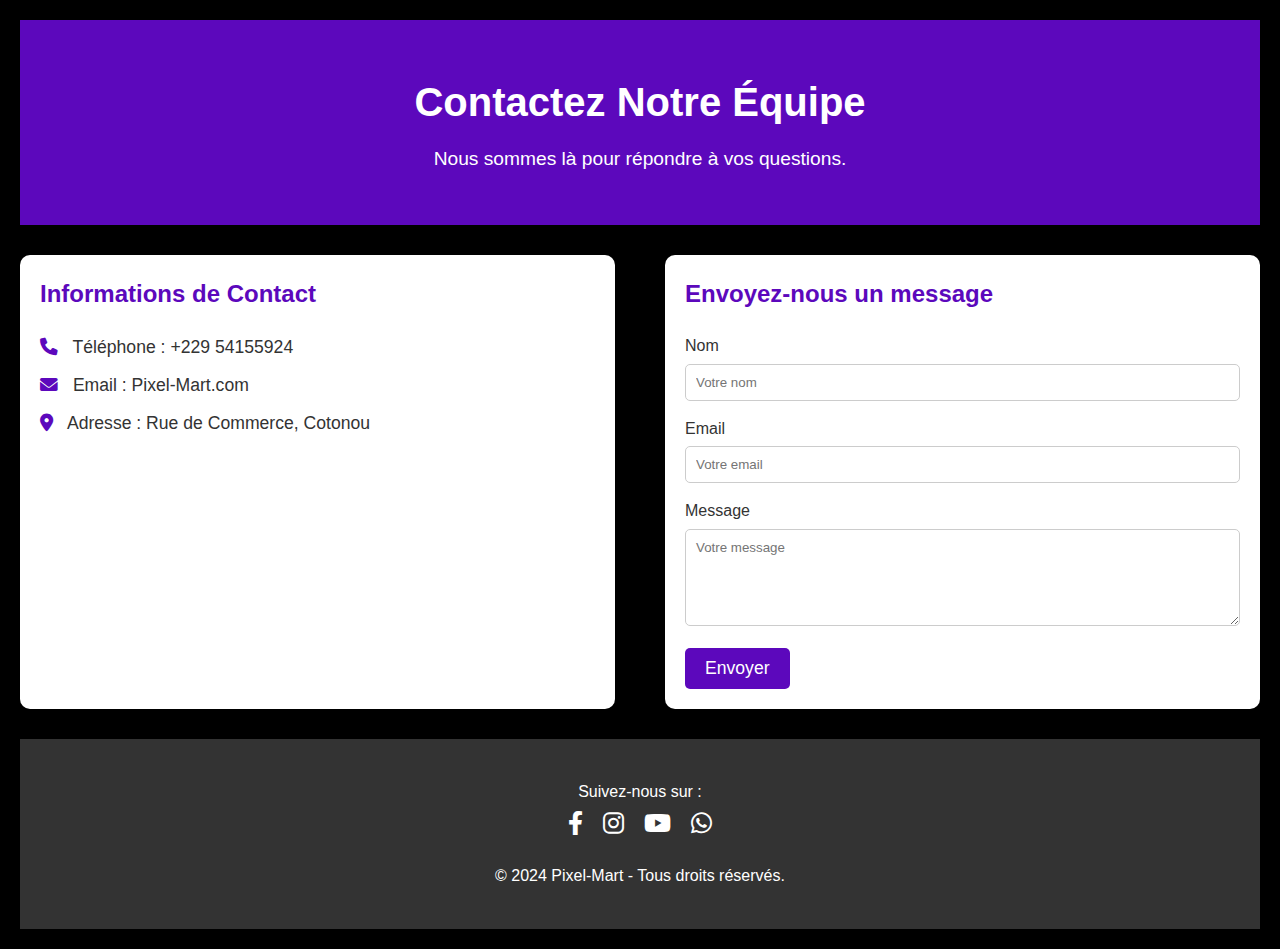
<file: Contact.html>
<!DOCTYPE html>
<html lang="fr">
<head>
    <meta charset="UTF-8">
    <meta name="viewport" content="width=device-width, initial-scale=1.0">
    <title>Contactez-nous - Pixel-Mart</title>
    <link rel="stylesheet" href="Contact.css">
    <link href="https://cdnjs.cloudflare.com/ajax/libs/font-awesome/6.0.0-beta3/css/all.min.css" rel="stylesheet">
</head>
<body>
    <header>
        <h1>Contactez Notre Équipe</h1>
        <p>Nous sommes là pour répondre à vos questions.</p>
    </header>

    <section class="contact-section">
        <div class="contact-info">
            <h2>Informations de Contact</h2>
            <ul>
                <li><i class="fas fa-phone"></i> Téléphone : +229 54155924</li>
                <li><i class="fas fa-envelope"></i> Email : Pixel-Mart.com</li>
                <li><i class="fas fa-map-marker-alt"></i> Adresse :  Rue de Commerce, Cotonou</li>
            </ul>
        </div>

        <div class="contact-form">
            <h2>Envoyez-nous un message</h2>
            <form action="#" method="post">
                <label for="name">Nom</label>
                <input type="text" id="name" name="name" placeholder="Votre nom" required>

                <label for="email">Email</label>
                <input type="email" id="email" name="email" placeholder="Votre email" required>

                <label for="message">Message</label>
                <textarea id="message" name="message" placeholder="Votre message" rows="5" required></textarea>

                <button type="submit">Envoyer</button>
            </form>
        </div>
    </section>

    <footer>
        <div class="container">
            <div class="footer-content">
                <p>Suivez-nous sur :</p>
                <ul class="social-icons">
                    <li><a href="#"><i class="fab fa-facebook-f"></i></a></li>
                    <li><a href="#"><i class="fab fa-instagram"></i></a></li>
                    <li><a href="#"><i class="fab fa-youtube"></i></a></li>
                    <li><a href="#"><i class="fab fa-whatsapp"></i></a></li>
                </ul>
            </div>
            <p>© 2024 Pixel-Mart - Tous droits réservés.</p>
        </div>
    </footer>
</body>
</html>
</file>
<file: Contact.css>
* {
    margin: 0;
    padding: 0;
    box-sizing: border-box;
    font-family: 'Arial', sans-serif;
}

body {
    background-color: black;
    color: #333;
    line-height: 1.6;
    padding: 20px;
}


header {
    text-align: center;
    padding: 50px;
    background-color: #5c08bc;
    color: white;
}

header h1 {
    font-size: 2.5rem;
    margin-bottom: 10px;
}

header p {
    font-size: 1.2rem;
}


.contact-section {
    display: flex;
    justify-content: space-between;
    margin: 30px 0;
    gap: 50px;
}

.contact-info, .contact-form {
    background-color: white;
    padding: 20px;
    border-radius: 10px;
    box-shadow: 0 2px 10px rgba(0, 0, 0, 0.1);
    flex: 1;
}

.contact-info h2, .contact-form h2 {
    margin-bottom: 20px;
    color: #5c08bc;
}

.contact-info ul {
    list-style: none;
}

.contact-info ul li {
    margin-bottom: 10px;
    font-size: 1.1rem;
}

.contact-info ul li i {
    margin-right: 10px;
    color: #5c08bc;
}


.contact-form label {
    display: block;
    margin-bottom: 5px;
    color: #333;
}

.contact-form input, .contact-form textarea {
    width: 100%;
    padding: 10px;
    margin-bottom: 15px;
    border: 1px solid #ccc;
    border-radius: 5px;
}

.contact-form button {
    background-color: #5c08bc;
    color: white;
    border: none;
    padding: 10px 20px;
    cursor: pointer;
    border-radius: 5px;
    font-size: 1.1rem;
    transition: background-color 0.3s ease;
}

.contact-form button:hover {
    background-color: #ff6b6b;
}

footer {
    background-color: #333;
    color: white;
    padding: 40px 0;
    text-align: center;
}

footer .social-icons {
    display: flex;
    justify-content: center;
    margin-bottom: 20px;
}

footer .social-icons li {
    list-style: none;
    margin: 0 10px;
}

footer .social-icons a {
    color: white;
    font-size: 1.5rem;
}

footer p {
    margin: 0;
}
</file>
